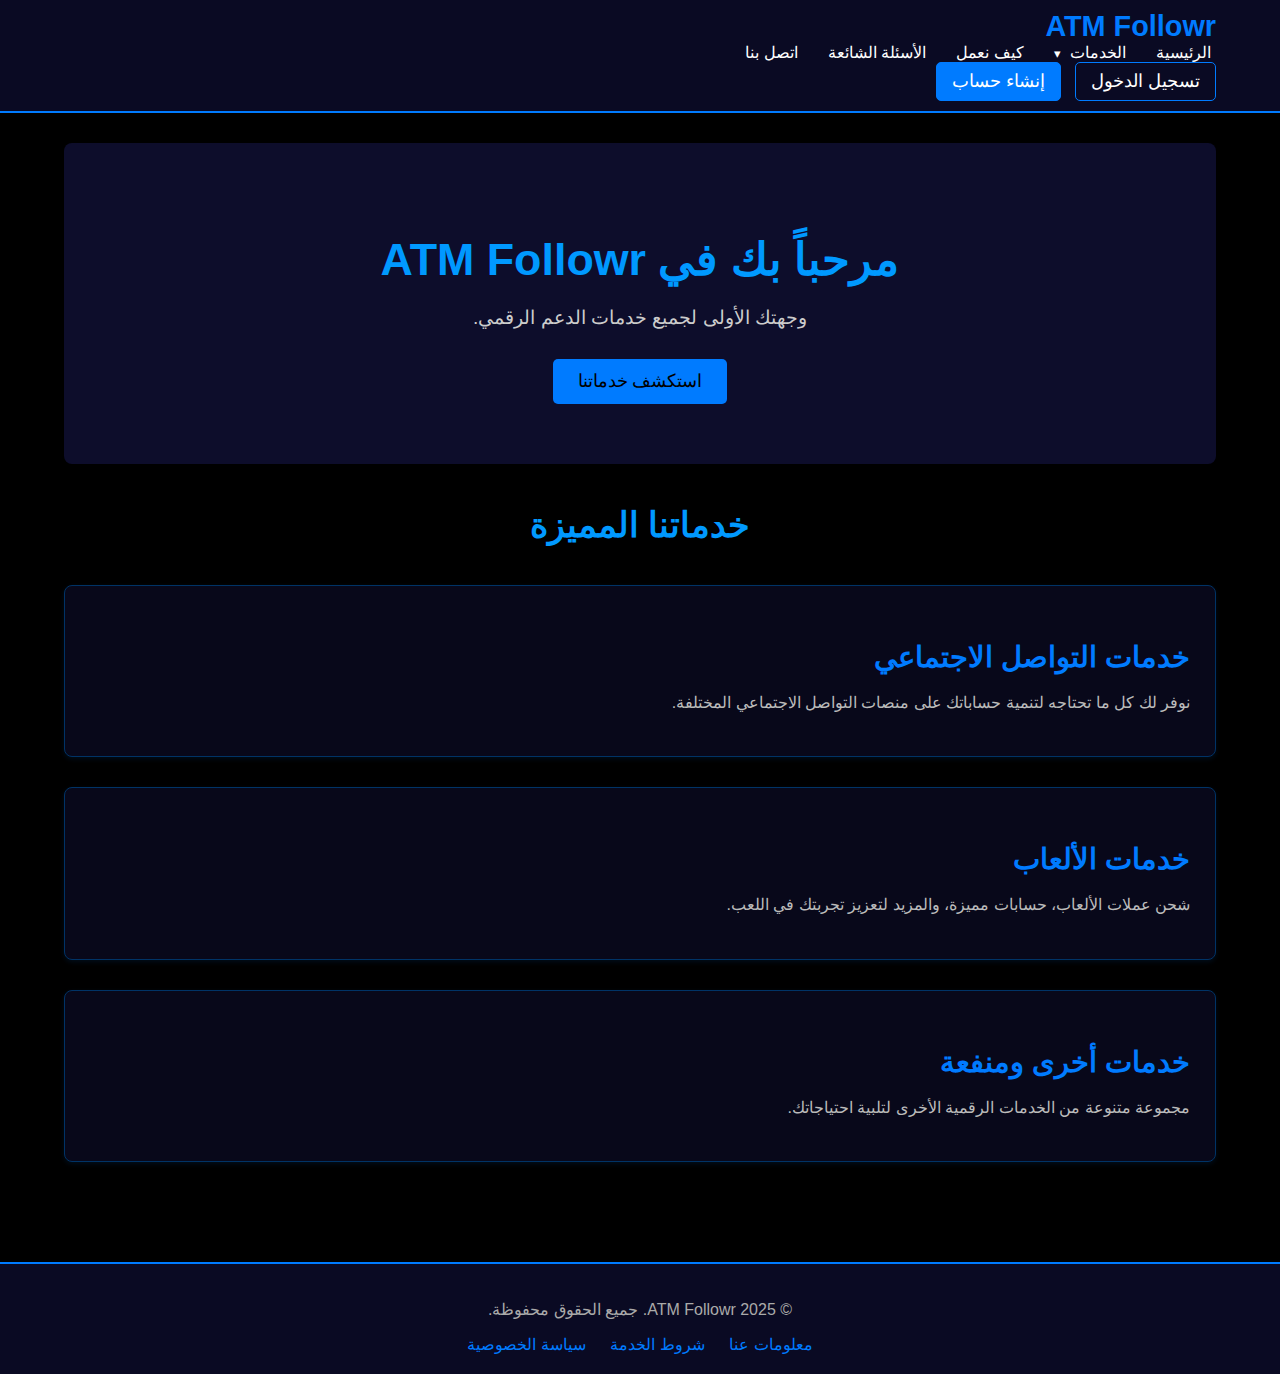
<file: static/index.html>
<!DOCTYPE html>
<html lang="ar" dir="rtl">
<head>
    <meta charset="UTF-8">
    <meta name="viewport" content="width=device-width, initial-scale=1.0">
    <title>ATM Followr</title>
    <link rel="stylesheet" href="style.css">
</head>
<body>
    <header>
        <nav class="navbar">
            <div class="container">
                <a href="#" class="navbar-brand">ATM Followr</a>
                <ul class="navbar-nav">
                    <li><a href="#">الرئيسية</a></li>
                    <li class="dropdown">
                        <a href="#" class="dropdown-toggle">الخدمات <span class="arrow">&#9662;</span></a>
                        <ul class="dropdown-menu">
                            <li><a href="#social-media">خدمات التواصل الاجتماعي</a></li>
                            <li><a href="#gaming">خدمات الألعاب</a></li>
                            <li><a href="#utility">خدمات أخرى ومنفعة</a></li>
                        </ul>
                    </li>
                    <li><a href="#how-it-works">كيف نعمل</a></li>
                    <li><a href="#faq">الأسئلة الشائعة</a></li>
                    <li><a href="#contact">اتصل بنا</a></li>
                </ul>
                <div class="auth-buttons">
                    <a href="#login" class="btn btn-login">تسجيل الدخول</a>
                    <a href="#register" class="btn btn-register">إنشاء حساب</a>
                </div>
            </div>
        </nav>
    </header>

    <main class="container">
        <section id="hero">
            <h1>مرحباً بك في ATM Followr</h1>
            <p>وجهتك الأولى لجميع خدمات الدعم الرقمي.</p>
            <a href="#services" class="btn btn-primary">استكشف خدماتنا</a>
        </section>

        <section id="services" class="services-overview">
            <h2>خدماتنا المميزة</h2>
            <div class="service-category" id="social-media">
                <h3>خدمات التواصل الاجتماعي</h3>
                <p>نوفر لك كل ما تحتاجه لتنمية حساباتك على منصات التواصل الاجتماعي المختلفة.</p>
                <!-- Service items will be listed here -->
            </div>
            <div class="service-category" id="gaming">
                <h3>خدمات الألعاب</h3>
                <p>شحن عملات الألعاب، حسابات مميزة، والمزيد لتعزيز تجربتك في اللعب.</p>
                <!-- Service items will be listed here -->
            </div>
            <div class="service-category" id="utility">
                <h3>خدمات أخرى ومنفعة</h3>
                <p>مجموعة متنوعة من الخدمات الرقمية الأخرى لتلبية احتياجاتك.</p>
                <!-- Service items will be listed here -->
            </div>
        </section>
    </main>

    <footer>
        <div class="container">
            <p>&copy; 2025 ATM Followr. جميع الحقوق محفوظة.</p>
            <ul class="footer-links">
                <li><a href="#">معلومات عنا</a></li>
                <li><a href="#">شروط الخدمة</a></li>
                <li><a href="#">سياسة الخصوصية</a></li>
            </ul>
        </div>
    </footer>

    <script>
        // Basic dropdown toggle for services menu
        const dropdownToggle = document.querySelector('.dropdown-toggle');
        const dropdownMenu = document.querySelector('.dropdown-menu');

        if (dropdownToggle && dropdownMenu) {
            dropdownToggle.addEventListener('click', function(event) {
                event.preventDefault();
                dropdownMenu.style.display = dropdownMenu.style.display === 'block' ? 'none' : 'block';
            });

            // Close dropdown if clicked outside
            document.addEventListener('click', function(event) {
                if (!dropdownToggle.contains(event.target) && !dropdownMenu.contains(event.target)) {
                    dropdownMenu.style.display = 'none';
                }
            });
        }
    </script>
</body>
</html>
</file>
<file: static/style.css>
/* General Body Styles */
body {
    font-family: 'Cairo', sans-serif; /* Using a common Arabic font, can be changed */
    margin: 0;
    padding: 0;
    background-color: #000000; /* Black background */
    color: #ffffff; /* White text */
    direction: rtl; /* Right-to-left for Arabic */
}

.container {
    width: 90%;
    max-width: 1200px;
    margin: 0 auto;
    padding: 0 15px;
}

/* Header and Navigation Bar */
header {
    background-color: #0a0a23; /* Very dark blue, almost black for header */
    padding: 10px 0;
    border-bottom: 2px solid #007bff; /* Blue accent border */
}

.navbar {
    display: flex;
    justify-content: space-between;
    align-items: center;
}

.navbar-brand {
    font-size: 1.8em;
    font-weight: bold;
    color: #007bff; /* Blue for brand name */
    text-decoration: none;
}

.navbar-nav {
    list-style: none;
    padding: 0;
    margin: 0;
    display: flex;
}

.navbar-nav li {
    margin-left: 20px; /* Spacing between nav items */
}

.navbar-nav li a {
    color: #ffffff;
    text-decoration: none;
    font-size: 1em;
    padding: 10px 5px;
    transition: color 0.3s ease;
}

.navbar-nav li a:hover,
.navbar-nav li a:focus {
    color: #007bff; /* Blue on hover/focus */
}

/* Dropdown Menu */
.dropdown {
    position: relative;
}

.dropdown-toggle .arrow {
    font-size: 0.8em;
    margin-right: 5px;
}

.dropdown-menu {
    display: none;
    position: absolute;
    top: 100%;
    right: 0; /* Align to the right for RTL */
    background-color: #1c1c3c; /* Darker blue for dropdown */
    border: 1px solid #0056b3; /* Slightly lighter blue border */
    list-style: none;
    padding: 10px 0;
    margin: 0;
    min-width: 200px;
    z-index: 1000;
    box-shadow: 0 4px 8px rgba(0,0,0,0.3);
}

.dropdown-menu li a {
    display: block;
    padding: 8px 15px;
    color: #ffffff;
    text-decoration: none;
    white-space: nowrap;
}

.dropdown-menu li a:hover {
    background-color: #007bff;
    color: #000000;
}

/* Authentication Buttons */
.auth-buttons a {
    color: #ffffff;
    text-decoration: none;
    padding: 8px 15px;
    margin-left: 10px;
    border-radius: 5px;
    transition: background-color 0.3s ease, color 0.3s ease;
}

.btn-login {
    background-color: transparent;
    border: 1px solid #007bff;
}

.btn-login:hover {
    background-color: #007bff;
    color: #000000;
}

.btn-register {
    background-color: #007bff;
    border: 1px solid #007bff;
    color: #000000;
}

.btn-register:hover {
    background-color: #0056b3; /* Darker blue on hover */
    color: #ffffff;
}

/* Main Content Area */
main.container {
    padding-top: 30px;
    padding-bottom: 30px;
}

/* Hero Section */
#hero {
    text-align: center;
    padding: 60px 20px;
    background-color: #0d0d2b; /* Dark blue shade */
    border-radius: 8px;
    margin-bottom: 40px;
}

#hero h1 {
    font-size: 2.8em;
    color: #0099ff; /* Brighter blue for heading */
    margin-bottom: 20px;
}

#hero p {
    font-size: 1.2em;
    color: #cccccc; /* Light grey for paragraph */
    margin-bottom: 30px;
}

.btn {
    display: inline-block;
    padding: 12px 25px;
    font-size: 1.1em;
    text-decoration: none;
    border-radius: 5px;
    transition: background-color 0.3s ease, transform 0.2s ease;
}

.btn-primary {
    background-color: #007bff;
    color: #000000;
    border: none;
}

.btn-primary:hover {
    background-color: #0056b3;
    transform: translateY(-2px);
}

/* Services Overview Section */
.services-overview h2 {
    text-align: center;
    font-size: 2.2em;
    color: #0099ff;
    margin-bottom: 40px;
}

.service-category {
    background-color: #08081a; /* Very dark blue, almost black for category cards */
    padding: 25px;
    margin-bottom: 30px;
    border-radius: 8px;
    border: 1px solid #003366; /* Dark blue border */
    box-shadow: 0 2px 5px rgba(0,123,255,0.1);
}

.service-category h3 {
    font-size: 1.8em;
    color: #007bff;
    margin-bottom: 15px;
}

.service-category p {
    font-size: 1em;
    color: #bbbbbb;
    line-height: 1.6;
}

/* Footer */
footer {
    background-color: #0a0a23; /* Same as header */
    color: #aaaaaa;
    text-align: center;
    padding: 20px 0;
    border-top: 2px solid #007bff;
    margin-top: 40px;
}

.footer-links {
    list-style: none;
    padding: 0;
    margin: 10px 0 0 0;
}

.footer-links li {
    display: inline-block;
    margin: 0 10px;
}

.footer-links li a {
    color: #007bff;
    text-decoration: none;
}

.footer-links li a:hover {
    text-decoration: underline;
}

/* Responsive Adjustments (Basic Example) */
@media (max-width: 768px) {
    .navbar-nav {
        display: none; /* Simple hide for mobile, can be replaced with a burger menu */
    }
    .auth-buttons {
        display: none; /* Hide auth buttons on smaller screens for simplicity */
    }
    #hero h1 {
        font-size: 2em;
    }
    .navbar-brand {
        font-size: 1.5em;
    }
}
</file>
